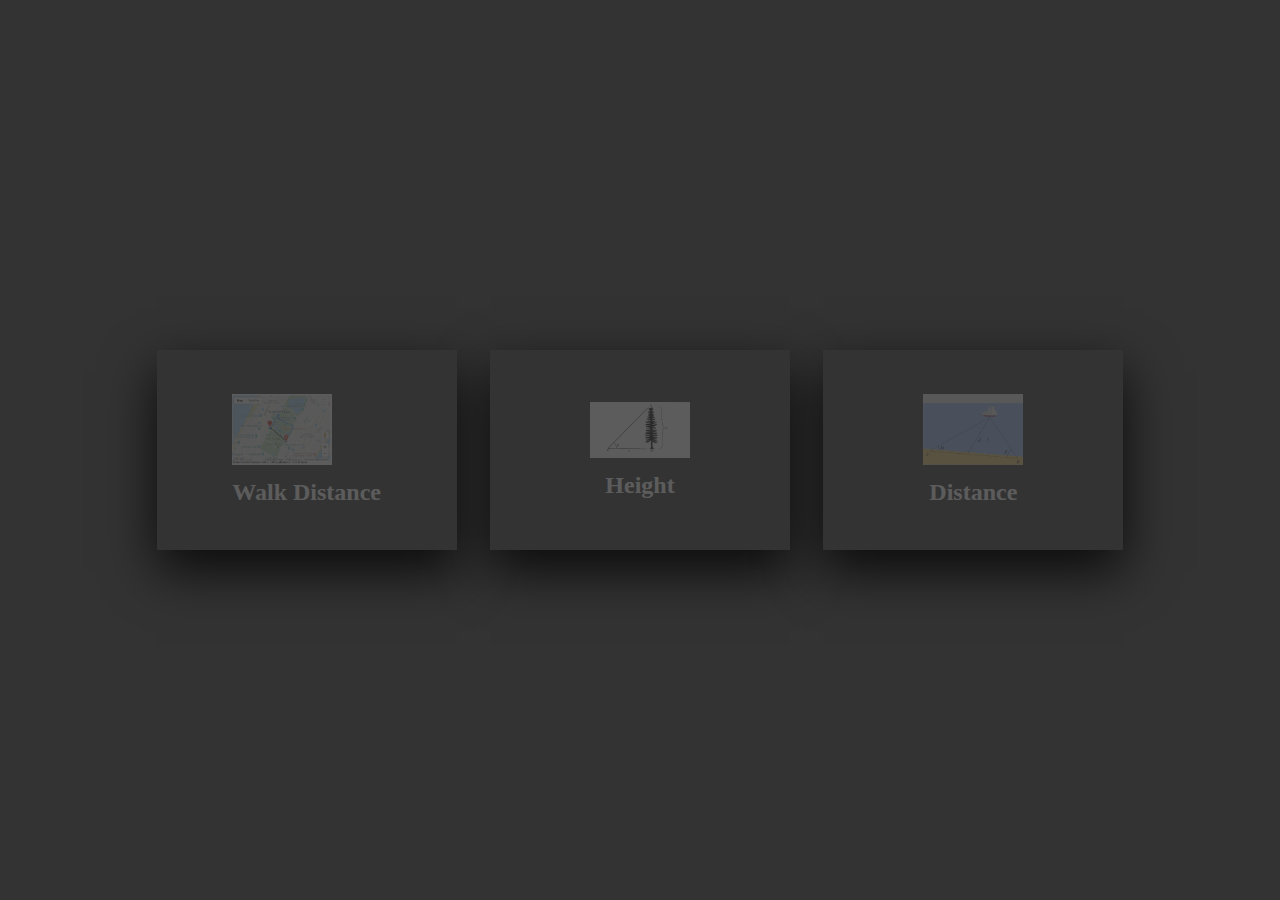
<file: index.html>
<!DOCTYPE html>
<html lang="en">
<head>
    <meta charset="UTF-8">
    <meta name="viewport" content="width=device-width, initial-scale=1.0">
    <title>Tringulation</title>
    <link rel="stylesheet" href="style.css">
</head>
<body>
    <body>
        <div class="container">
            <div class="card">
                <div class="face face1">
                    <div class="content">
                        <img src="images/distance.jpg">
                        <h3>Walk Distance</h3>
                    </div>
                </div>
                <div class="face face2">
                    <div class="content">
                        <p>Press A button and start walking and press B once you reach certain distance. You will get the distance between A and B</p>
                            <a href="DistanceBetweenPoints/index.html">Explore</a>
                    </div>
                </div>
            </div>
            <div class="card">
                <div class="face face1">
                    <div class="content">
                        <img src="images/tree.png">
                        <h3>Height</h3>
                    </div>
                </div>
                <div class="face face2">
                    <div class="content">
                        <p>Using this tool you can measure the height of a tall object by finding the distance between you and the tall object first</p>
                            <a href="Height/index.html">Explore</a>
                    </div>
                </div>
            </div>
            <div class="card">
                <div class="face face1">
                    <div class="content">
                        <img src="images/boat.png">
                        <h3>Distance</h3>
                    </div>
                </div>
                <div class="face face2">
                    <div class="content">
                        <p>Using this tool you can find distance between 2 distant objects by using a refernce point near you</p>
                            <a href="Distance/index.html" target="_blank">Explore</a>
                    </div>
                </div>
            </div>
        </div>
    </body>
</body>
</html>
</file>
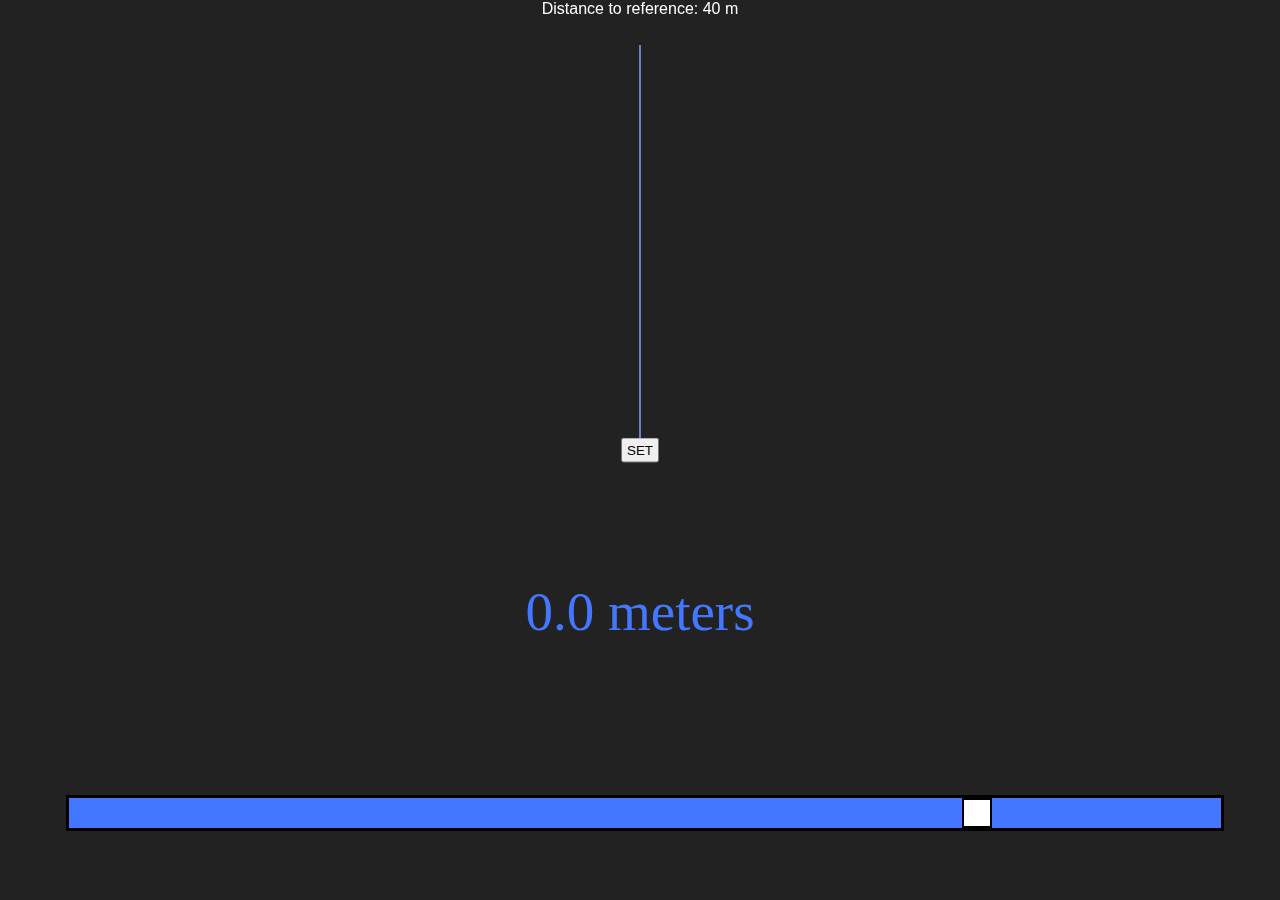
<file: Distance/index.html>
<!DOCTYPE html>
<html lang="en">
<head>
    <meta charset="UTF-8">
    <meta name="viewport" content="width=device-width, initial-scale=1.0 user-scalable=no">
    <title>Find Distance</title>
    <link rel="stylesheet" href="style.css">
    <script src="script.js"></script>
</head>
<body onload="main()">
    
    <div id="myLabel"></div>
    <button onclick="reset()">SET</button>
    <canvas id="myCanvas"></canvas>
    <input type="range" id="mySlider" value="40" min="1" max="50">
</body>
</html>
</file>
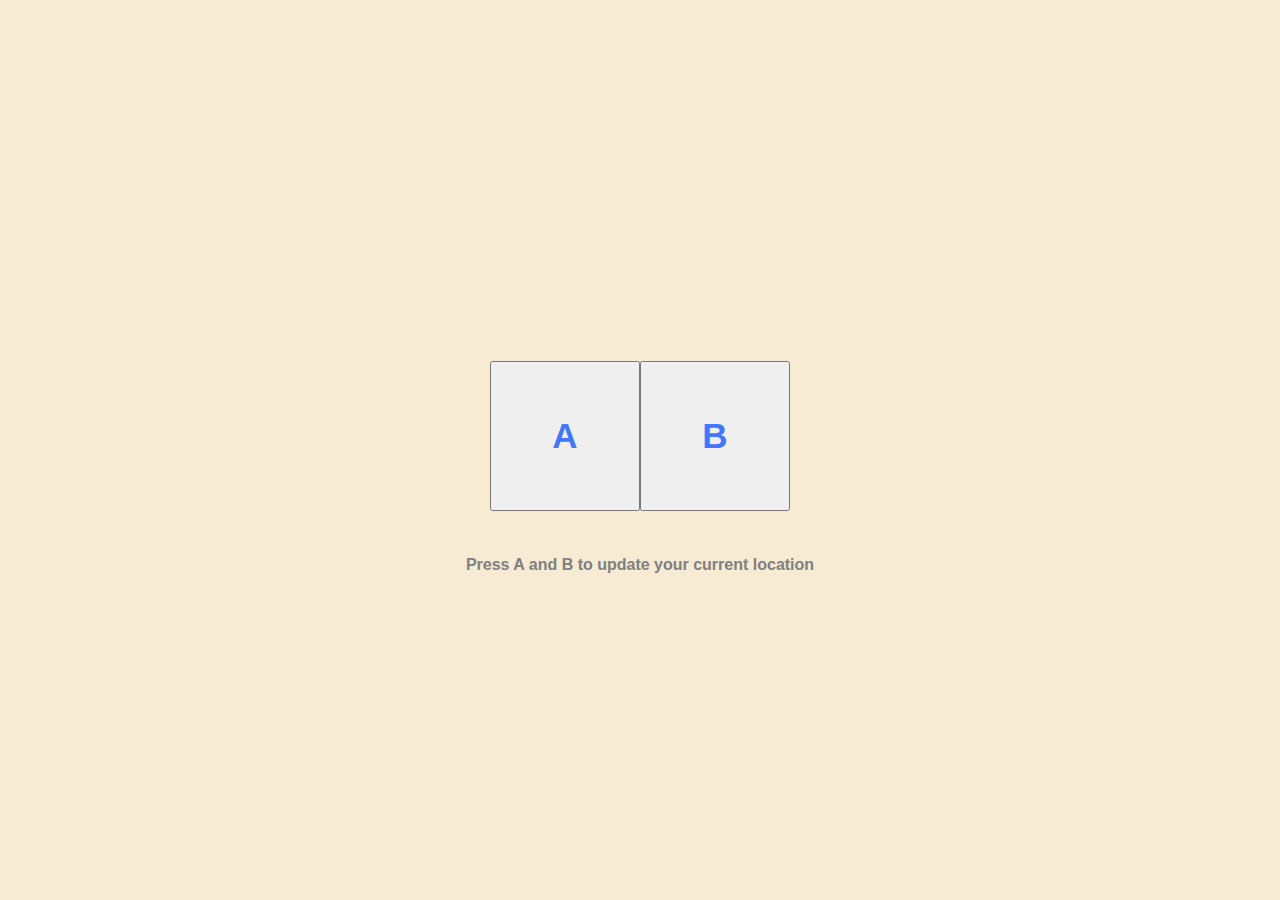
<file: DistanceBetweenPoints/index.html>
<!DOCTYPE html>
<html lang="en">
  <head>
    <meta charset="UTF-8" />
    <meta name="viewport" content="width=device-width, initial-scale=1.0" />
    <title>Distance between</title>
    <link rel="stylesheet" href="style.css" />
    <script src="script.js"></script>
  </head>
  <body onload="main()">
    <div class="verticalContainer">
      <div id="loc"></div>
      <div class="horizontalContainer">
        <button id="aBtn" onclick="setA()">A</button>
        <div id="info"></div>
        <button id="bBtn" onclick="setB()">B</button>
      </div>
      <div id="instructions">Press A and B to update your current location</div>
    </div>
  </body>
</html>
</file>
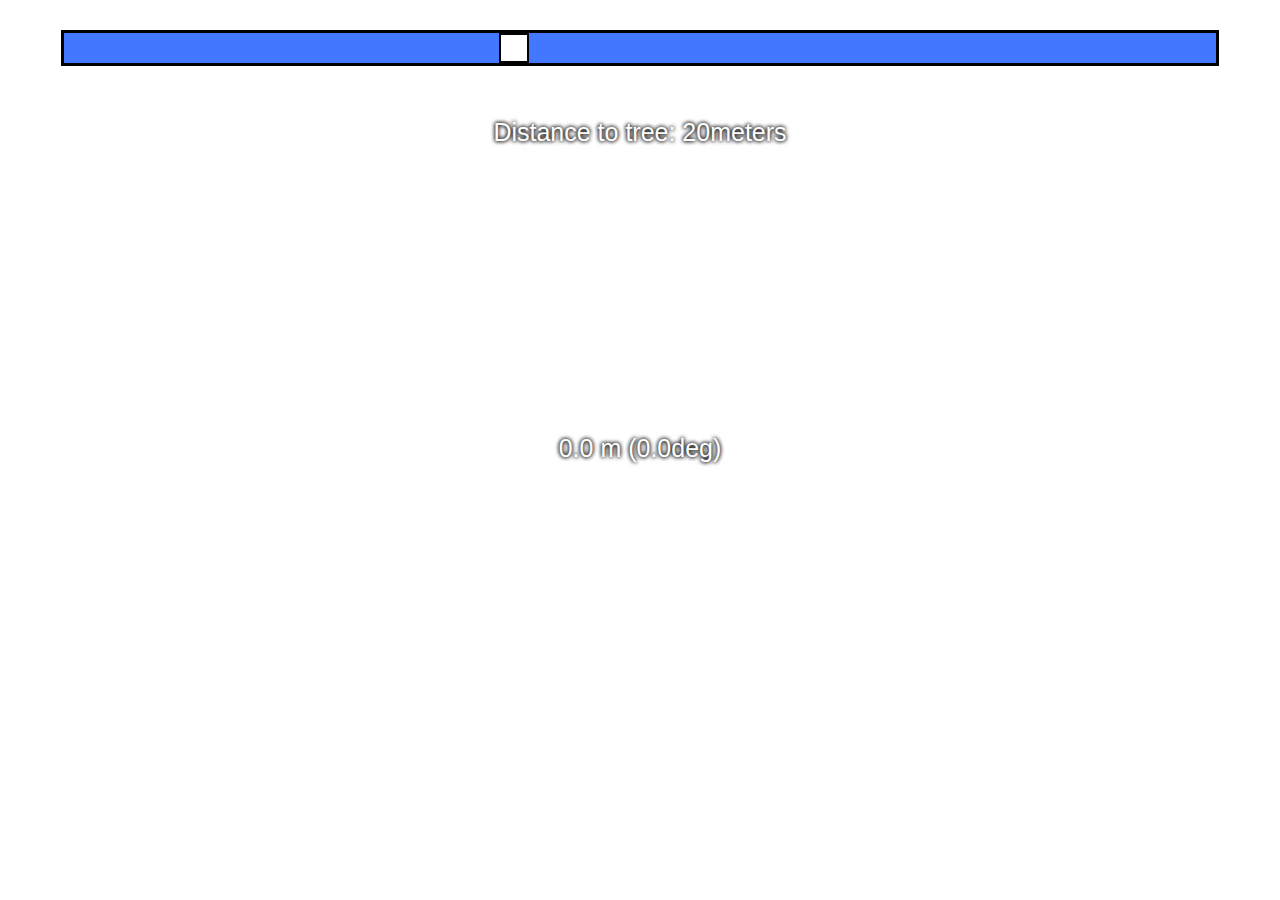
<file: Height/index.html>
<!DOCTYPE html>
<html lang="en">
<head>
    <meta charset="UTF-8">
    <meta name="viewport" content="width=device-width, initial-scale=1.0 user-scalable=no">
    <title>Find Height</title>
    <link rel="stylesheet" href="style.css">
    <script src="script.js" defer></script>
</head>
<body onload="main()">
    <input type="range" id="mySlider" min="1", max="50" value="20">
    <div id="myLabel"></div>
    <div id="heightInfo"></div>
    <video src="" id="myVideo"></video>
</body>
</html>
</file>
<file: style.css>
body{
    margin: 0;
    padding: 0;
    min-height: 100vh;
    background: #333;
    display: flex;
    justify-content: center;
    align-items: center;
    font-family: consolas;
}

.container{
    width: 1000px;
    position: relative;
    display: flex;
    justify-content: space-around;
    flex-wrap: wrap;
    align-items: center;
}

.container .card{
    position: relative;
    cursor: pointer;
}

.container .card .face{
    width: 300px;
    height: 200px;
    transition: 0.5s;
}

.container .card .face.face1{
    position: relative;
    background: #333;
    display: flex;
    justify-content: center;
    align-items: center;
    z-index: 1;
    transform: translateY(100px);
}

.container .card:hover .face.face1{
    background: #ff0057;
    transform: translateY(0);
}

.container .card .face.face1 .content{
    opacity: 0.2;
    transition: 0.5s;
}

.container .card:hover .face.face1 .content{
    opacity: 1;
}

.container .card .face.face1 .content img{
    max-width: 100px;
}

.container .card .face.face1 .content h3{
    margin: 10px 0 0;
    padding: 0;
    color: #fff;
    text-align: center;
    font-size: 1.5em;
}

.container .card .face.face2{
    position: relative;
    background: #fff;
    display: flex;
    justify-content: center;
    align-items: center;
    padding: 20px;
    box-sizing: border-box;
    box-shadow: 0 20px 50px rgba(0, 0, 0, 0.8);
    transform: translateY(-100px);
}

.container .card:hover .face.face2{
    transform: translateY(0);
}

.container .card .face.face2 .content p{
    margin: 0;
    padding: 0;
}

.container .card .face.face2 .content a{
    margin: 15px 0 0;
    display:  inline-block;
    text-decoration: none;
    font-weight: 900;
    color: #333;
    padding: 5px;
    border: 1px solid #333;
}

.container .card .face.face2 .content a:hover{
    background: #333;
    color: #fff;
}
</file>
<file: Distance/style.css>
body{
    margin: 0;
    overflow: hidden;
    background: #222;
    color: white;
    font-family: Arial, Helvetica, sans-serif;text-align: center;
}

#mySlider{
    appearance: none;
    width: 90%;
    height: 30px;
    background: #47f;
    margin-top: 30px;
    border: 3px solid black;
    position: absolute;
    top: 85%;
    left: 5%;
}
#mySlider::-webkit-slider-thumb{
    appearance: none;
    width: 30px;
    height: 30px;
    background: white;
    border: 2px solid black;
}
button{
    position: absolute;
    left: 50%;
    top: 50%;
    transform: translate(-50%, -50%);
    padding: 3px 4px;

}
canvas{
    position: absolute;
    top: 0;
    left: 0;
    z-index: -1;
}
</file>
<file: DistanceBetweenPoints/style.css>
body{
    margin: 0;
    text-align: center;
    font-size: 25px;
    font-family: Arial, Helvetica, sans-serif;
    display: flex;
    align-items: center;
    justify-content: center;
    background-color: rgb(247, 235, 212);
}
.verticalContainer{
    width: 100vw;
    height: 100vh;
    display: flex;
    justify-content: center;
    align-items: center;
    flex-direction: column;
    gap: 35px;
}

.horizontalContainer{
    display: flex;
    justify-content: center;
    align-items: center;
}
.locFont{
    font-size: 20px;
    font-family: 'Courier New', Courier, monospace;
    text-align: center;
}
button{
    font-weight: bold;
    cursor: pointer;
    color: #47f;
    font-size: 35px;
    width: 150px;
    height: 150px;
}
#info{
    font-size: 15px;
    color: #47f;
    font-weight: bold;
}
#instructions{
    margin-top: 10px;
    color: gray;
    font-size: 16px;
    font-weight: bolder;
}
</file>
<file: Height/style.css>
body{
    margin: 0;
    text-align: center;
    overflow: hidden;
    font-size: 25px;
    font-family: sans-serif;
    color: white;
    display: flex;
    flex-direction: column;
    gap: 50px;
    align-items: center;
    text-shadow: 0 0 4px black, 0 0 4px black;
}

#mySlider{
    appearance: none;
    width: 90%;
    height: 30px;
    background: #47f;
    margin-top: 30px;
    border: 3px solid black;
}
#mySlider::-webkit-slider-thumb{
    appearance: none;
    width: 30px;
    height: 30px;
    background: white;
    border: 2px solid black;
}
video{
    position: absolute;
    left: 50%;
    top: 50%;
    transform: translate(-50%, -50%);
    z-index: -1;
}
#heightInfo{
    position: absolute;
    left: 50%;
    top: 50%;
    transform: translate(-50%, -50%);
    border-bottom: 3px solid white;
    width: 100%;
}
</file>
